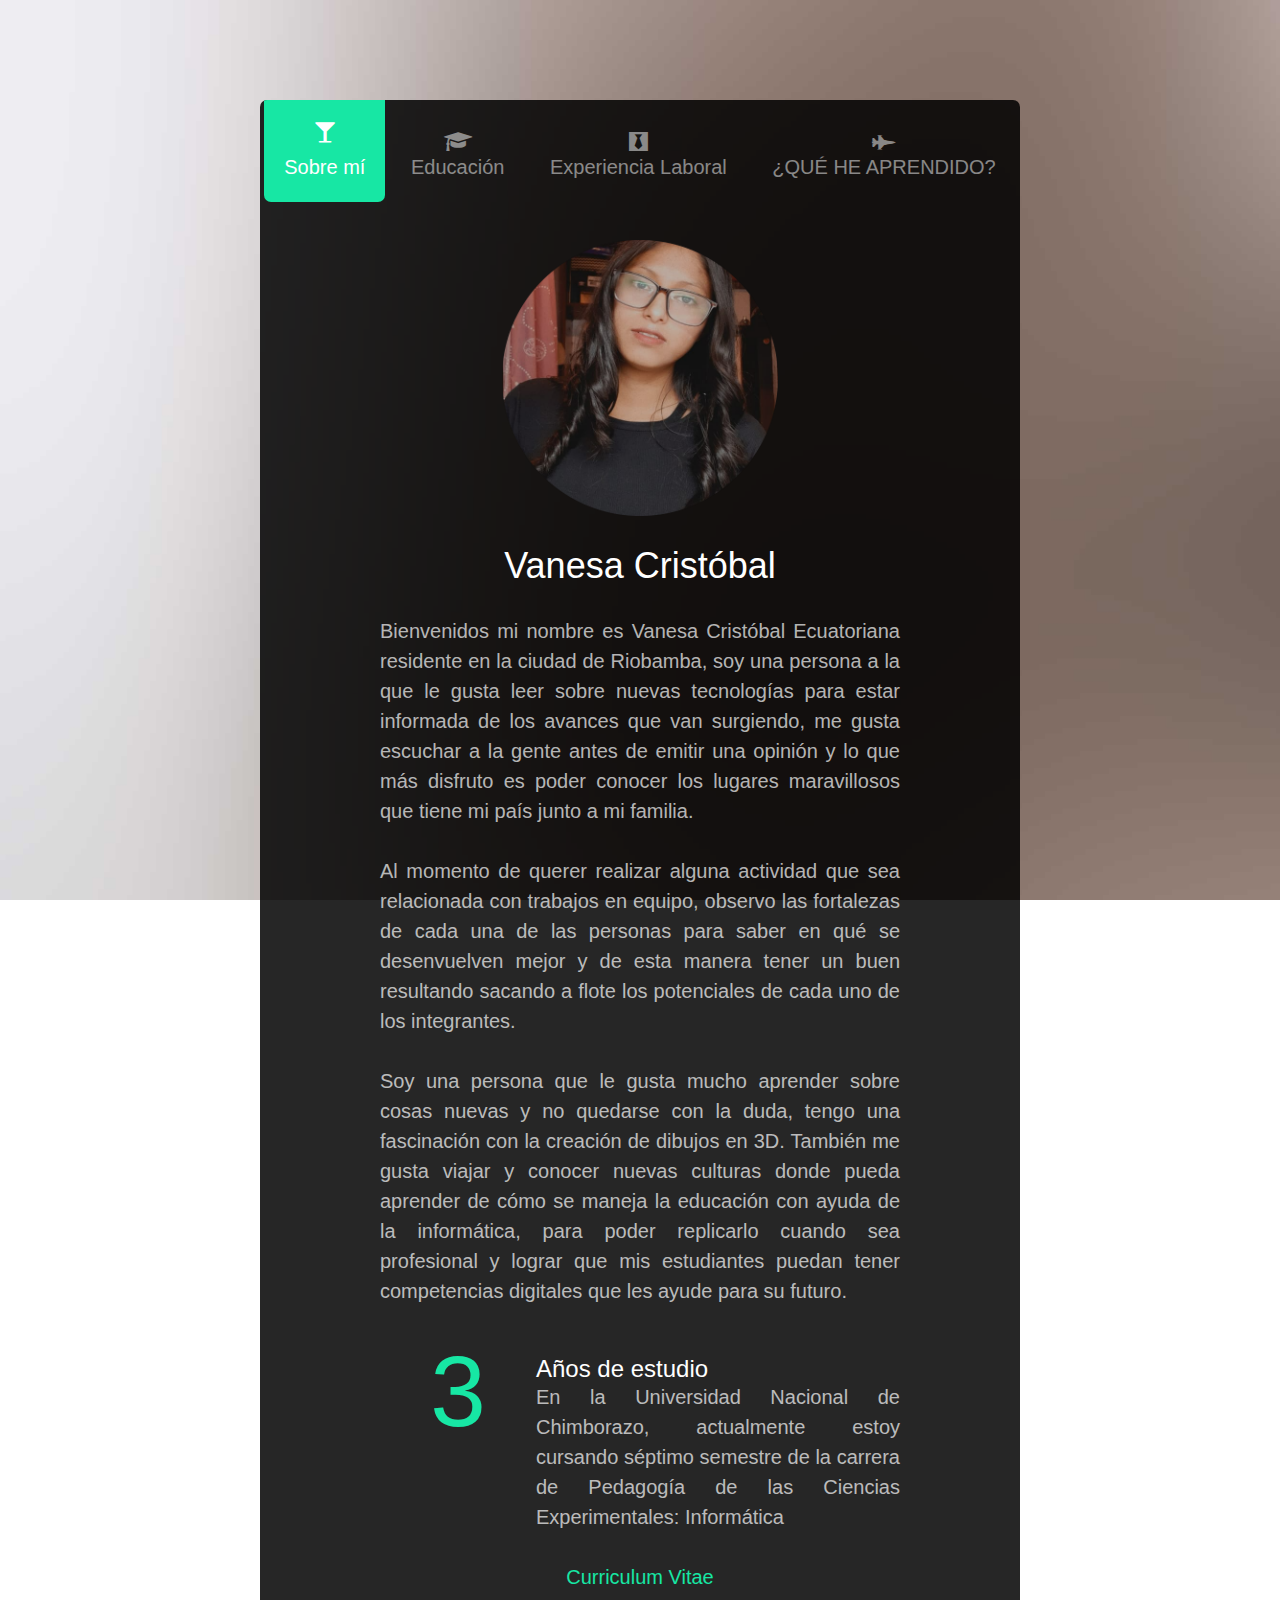
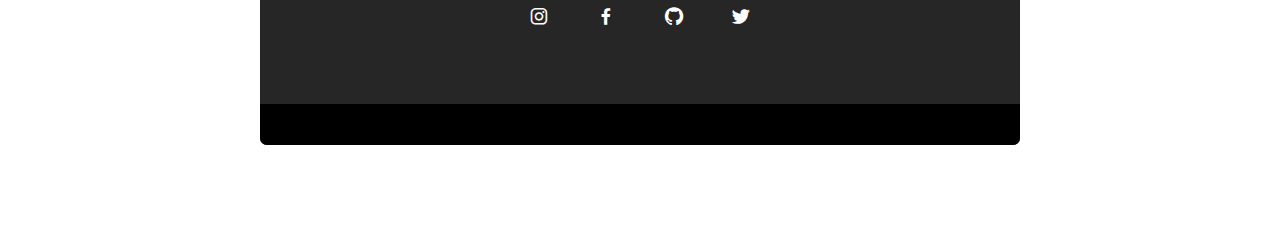
<file: index.html>
<!DOCTYPE html>
<!--[if lt IE 7]>      <html class="no-js lt-ie9 lt-ie8 lt-ie7"> <![endif]-->
<!--[if IE 7]>         <html class="no-js lt-ie9 lt-ie8"> <![endif]-->
<!--[if IE 8]>         <html class="no-js lt-ie9"> <![endif]-->
<!--[if gt IE 8]><!--> <html class="no-js"> <!--<![endif]-->
	<head>
	<meta charset="utf-8">
	<meta http-equiv="X-UA-Compatible" content="IE=edge">
	<title>Página Personal</title>
	<link href='https://unpkg.com/boxicons@2.1.1/css/boxicons.min.css' rel='stylesheet'>
	<meta name="viewport" content="width=device-width, initial-scale=1">
	<meta name="description" content="Free HTML5 Website Template by FreeHTML5.co" />
	<meta name="keywords" content="free html5, free template, free bootstrap, free website template, html5, css3, mobile first, responsive" />
	<meta name="author" content="FreeHTML5.co" />

  <!-- 
	//////////////////////////////////////////////////////

	FREE HTML5 TEMPLATE 
	DESIGNED & DEVELOPED by FreeHTML5.co
		
	Website: 		http://freehtml5.co/
	Email: 			info@freehtml5.co
	Twitter: 		http://twitter.com/fh5co
	Facebook: 		https://www.facebook.com/fh5co

	//////////////////////////////////////////////////////
	 -->

  	<!-- Facebook and Twitter integration -->
	<meta property="og:title" content=""/>
	<meta property="og:image" content=""/>
	<meta property="og:url" content=""/>
	<meta property="og:site_name" content=""/>
	<meta property="og:description" content=""/>
	<meta name="twitter:title" content="" />
	<meta name="twitter:image" content="" />
	<meta name="twitter:url" content="" />
	<meta name="twitter:card" content="" />

	<!-- Place favicon.ico and apple-touch-icon.png in the root directory -->
	<link rel="shortcut icon" href="favicon.ico">

	<!-- <link href='https://fonts.googleapis.com/css?family=Work+Sans:400,300,600,400italic,700' rel='stylesheet' type='text/css'> -->
	
	<!-- Animate.css -->
	<link rel="stylesheet" href="css/animate.css">
	<!-- Icomoon Icon Fonts-->
	<link rel="stylesheet" href="css/icomoon.css">
	<!-- Bootstrap  -->
	<link rel="stylesheet" href="css/bootstrap.css">
	<!-- Theme style  -->
	<link rel="stylesheet" href="css/style.css">

	<!-- Modernizr JS -->
	<script src="js/modernizr-2.6.2.min.js"></script>
	<!-- FOR IE9 below -->
	<!--[if lt IE 9]>
	<script src="js/respond.min.js"></script>
	<![endif]-->

	</head>
	<body style="background-image: url(images/bg_img.jpg);">
	
	<div id="fh5co-main">
		<div class="fh5co-tab-wrap">
			<ul class="fh5co-tab-menu">
				<li class="active"><a href="#" data-tab="1"><span class="icon icon-glass"></span><span class="menu-text">Sobre mí</span></a></li>
				<li><a href="#" data-tab="2"><span class="icon icon-graduation-cap"></span><span class="menu-text">Educación</span></a></li>
				<li><a href="#" data-tab="3"><span class="icon icon-black-tie"></span><span class="menu-text">Experiencia Laboral</span></a></li>
				<li><a href="#" data-tab="4" data-pie="yes"><span class="icon icon-fighter-jet"></span><span class="menu-text">¿QUÉ HE APRENDIDO?</span></a></li>
			</ul>
			<div class="fh5co-tab-content active" data-content="1">
				<div class="fh5co-content-inner text-center">
					<div class="row row-bottom-padded-sm">
						<div class="col-md-12">
							<figure>
								<img src="images/foto.png" alt="Free HTML5 Wesbite Template by FreeHTML5.co">
							</figure>
							<h1>Vanesa Cristóbal </h1>
							<p align="justify" > Bienvenidos mi nombre es Vanesa Cristóbal Ecuatoriana residente en la ciudad de Riobamba, soy una persona a la que le gusta leer sobre nuevas tecnologías para estar informada de los avances que van surgiendo, me gusta escuchar a la gente antes de emitir una opinión y lo que más disfruto es poder conocer los lugares maravillosos que tiene mi país junto a mi familia.</p>
						    <p align="justify">Al momento de querer realizar alguna actividad que sea relacionada con trabajos en equipo, observo las fortalezas de cada una de las personas para saber en qué se desenvuelven mejor y de esta manera tener un buen resultando sacando a flote los potenciales de cada uno de los integrantes.</p>
						    <p align="justify">Soy una persona que le gusta mucho aprender sobre cosas nuevas y no quedarse con la duda, tengo una fascinación con la creación de dibujos en 3D. También me gusta viajar y conocer nuevas culturas donde pueda aprender de cómo se maneja la educación con ayuda de la informática, para poder replicarlo cuando sea profesional y lograr que mis estudiantes puedan tener competencias digitales que les ayude para su futuro.   </p>
						
						</div>
					</div>
					<div class="row">
						<div class="col-md-12 fh5co-counter">
							<div class="fh5co-number fh5co-left">3</div>
							<div class="fh5co-text">
								<h3 class="border-bottom">Años de estudio</h3>
								<p align="justify">En la Universidad Nacional de Chimborazo, actualmente estoy cursando séptimo semestre de la carrera de Pedagogía de las Ciencias Experimentales: Informática</p>
							</div>
						</div>
					</div>
					<a href="images/Curriculum Vitae.pdf"> Curriculum Vitae</a>
					<ul class="fh5co-social">
						<li><a href="https://www.instagram.com/_vanesa.cristobal/"><i class='bx bxl-instagram'></i></a></li>       
						<li><a href="https://www.facebook.com/vanesa.cristobal.79"><i class='bx bxl-facebook'></i></a></li>       
						<li><a href="https://github.com/vanesacp"><i class='bx bxl-github'></i></a></li>    
						<li><a href="https://twitter.com/VCristobal71381"><i class='bx bxl-twitter'></i></a></li>   
					</ul>
				</div>
			</div>
			<div class="fh5co-tab-content" data-content="2">
				<div class="fh5co-content-inner">
					<div class="row">
						<div class="col-md-12">
							<p>Acompáñenme a conocer como ha sido mi transcurso en el ámbito educativo. </p>

							<div class="fh5co-feature">
								<div class="fh5co-icon">
									<i class="icon-graduation-cap"></i>
								</div>
								<div class="fh5co-text">
									<h2>Universidad</h2>
									<p align="justify">En la actualidad estoy estudiando en la Universidad Nacional de Chimborazo en la carrera de Pedagogía de las Ciencias Experimentales: Informática en séptimo semestre, en estos últimos años e aprendido muchas cosas gracias a mis docentes y espero después conseguir una maestría en Informática Forense.   </p>
								</div>
							</div>

							<div class="fh5co-feature">
								<div class="fh5co-icon">
									<i class="icon-graduation-cap"></i>
								</div>
								<div class="fh5co-text">
									<h2>Bachillerato</h2>
									<p align="justify">Estudie en la Unidad Educativa “Isabel de Godin” y me gradué en la especialidad de Informática.  </p>
								</div>
							</div>

							<div class="fh5co-feature">
								<div class="fh5co-icon">
									<i class="icon-graduation-cap"></i>
								</div>
								<div class="fh5co-text">
									<h2>Educación General Básica</h2>
									<p>Ingrese a la Unidad Educativa “Cinco de Junio”.</p>
								</div>
							</div>
							<div class="fh5co-feature">
								<div class="fh5co-icon">
									<i class="icon-graduation-cap"></i>
								</div>
								<div class="fh5co-text">
									<h2>Inicial</h2>
									<p>Mis primeros años de estudios los realiza en el jardín “Mi pequeño Mundo”.</p>
								</div>
							</div>

						</div>
						
					</div>
				</div>
			</div>
			<div class="fh5co-tab-content" data-content="3">
				<div class="fh5co-content-inner">
					<div class="row">
						<div class="col-md-12">

							<p></p>

							<div class="fh5co-feature">
								<div class="fh5co-icon">
									<i class="icon-black-tie"></i>
								</div>
								<div class="fh5co-text">
									<h2>Experiencia Previa</h2>
									<h3></h3>
									<p align="justify"> Realice mis pasantías primero de observación en la Unidad Educativa Internacional “Liceo Iberoamericano” la cual era una institución privada y prácticas de ejecución en la Unidad Educativa “Combatientes de Tapi”  que es una institución pública. </p>
								</div>
							</div>

							<div class="fh5co-feature">
								<div class="fh5co-icon">
									<i class="icon-black-tie"></i>
								</div>
								<div class="fh5co-text">
									<h2>Refuerzos </h2>
									<p align="justify">Por algún tiempo estuve dando clases de refuerzo a niños sobre contenido informático.</p>
								</div>
							</div>

							<div class="fh5co-feature">
								<div class="fh5co-icon">
									<i class="icon-black-tie"></i>
								</div>
								<div class="fh5co-text">
									<h2>Servicio de Mantenimiento  Preventivo de computadoras </h2>
									<p align="justify">Estuve por un tiempo de ayudante en lo que tiene que ver con el mantenimiento preventivo de computadoras al lado de un profesional del tema donde profundicé mi aprendizaje. </p>
								</div>
							</div>

						</div>
						
					</div>
				</div>
			</div>
			<div class="fh5co-tab-content" data-content="4">
				<div class="fh5co-content-inner">
					<div class="row">
						<div class="col-md-12">
							<p align="justify">Durante mis años de estudios he tenido la oportunidad de conocer y manejar algunas herramientas que son las siguientes: </p>
						</div>
						<div class="col-md-4 col-sm-6 col-xs-12 text-center">
							<div class="chart" data-percent="90"><span><strong>HTML5</strong>90%</span></div>
						</div>
						<div class="col-md-4 col-sm-6 col-xs-12 text-center">
							<div class="chart" data-percent="80"><span><strong>Adobe Photoshop</strong>80%</span></div>
						</div>
						<div class="col-md-4 col-sm-6 col-xs-12 text-center">
							<div class="chart" data-percent="73"><span><strong>Java</strong>73%</span></div>
						</div>

						<div class="col-md-4 col-sm-6 col-xs-12 text-center">
							<div class="chart" data-percent="65"><span><strong>Python</strong>65%</span></div>
						</div>
						<div class="col-md-4 col-sm-6 col-xs-12 text-center">
							<div class="chart" data-percent="85"><span><strong>Audacity</strong>85%</span></div>
						</div>
						<div class="col-md-4 col-sm-6 col-xs-12 text-center">
							<div class="chart" data-percent="95"><span><strong>CoSpaces</strong>95%</span></div>
						</div>

					</div>
				</div>
			</div>
		</div>
		<footer id="fh5co-footer">
			<div class="row">
				<div class="col-md-6 col-md-offset-3 text-center">
					
			</div>
		</footer>
	</div>
	
	<!-- jQuery -->
	<script src="js/jquery.min.js"></script>
	<!-- jQuery Easing -->
	<script src="js/jquery.easing.1.3.js"></script>
	<!-- Bootstrap -->
	<script src="js/bootstrap.min.js"></script>
	<!-- Waypoints -->
	<script src="js/jquery.waypoints.min.js"></script>
	<!-- Easy PieChart -->
	<script src="js/jquery.easypiechart.min.js"></script>
	<!-- MAIN JS -->
	<script src="js/main.js"></script>

	</body>
</html>
</file>
<file: css/icomoon.css>
@font-face {
    font-family: 'icomoon';
    src:    url('fonts/icomoon.eot?195opb');
    src:    url('fonts/icomoon.eot?195opb#iefix') format('embedded-opentype'),
        url('fonts/icomoon.ttf?195opb') format('truetype'),
        url('fonts/icomoon.woff?195opb') format('woff'),
        url('fonts/icomoon.svg?195opb#icomoon') format('svg');
    font-weight: normal;
    font-style: normal;
}

[class^="icon-"], [class*=" icon-"] {
    /* use !important to prevent issues with browser extensions that change fonts */
    font-family: 'icomoon' !important;
    speak: none;
    font-style: normal;
    font-weight: normal;
    font-variant: normal;
    text-transform: none;
    line-height: 1;

    /* Better Font Rendering =========== */
    -webkit-font-smoothing: antialiased;
    -moz-osx-font-smoothing: grayscale;
}

.icon-glass:before {
    content: "\f000";
}
.icon-music:before {
    content: "\f001";
}
.icon-search:before {
    content: "\f002";
}
.icon-envelope-o:before {
    content: "\f003";
}
.icon-heart:before {
    content: "\f004";
}
.icon-star:before {
    content: "\f005";
}
.icon-star-o:before {
    content: "\f006";
}
.icon-user:before {
    content: "\f007";
}
.icon-film:before {
    content: "\f008";
}
.icon-th-large:before {
    content: "\f009";
}
.icon-th:before {
    content: "\f00a";
}
.icon-th-list:before {
    content: "\f00b";
}
.icon-check:before {
    content: "\f00c";
}
.icon-close:before {
    content: "\f00d";
}
.icon-remove:before {
    content: "\f00d";
}
.icon-times:before {
    content: "\f00d";
}
.icon-search-plus:before {
    content: "\f00e";
}
.icon-search-minus:before {
    content: "\f010";
}
.icon-power-off:before {
    content: "\f011";
}
.icon-signal:before {
    content: "\f012";
}
.icon-cog:before {
    content: "\f013";
}
.icon-gear:before {
    content: "\f013";
}
.icon-trash-o:before {
    content: "\f014";
}
.icon-home:before {
    content: "\f015";
}
.icon-file-o:before {
    content: "\f016";
}
.icon-clock-o:before {
    content: "\f017";
}
.icon-road:before {
    content: "\f018";
}
.icon-download:before {
    content: "\f019";
}
.icon-arrow-circle-o-down:before {
    content: "\f01a";
}
.icon-arrow-circle-o-up:before {
    content: "\f01b";
}
.icon-inbox:before {
    content: "\f01c";
}
.icon-play-circle-o:before {
    content: "\f01d";
}
.icon-repeat:before {
    content: "\f01e";
}
.icon-rotate-right:before {
    content: "\f01e";
}
.icon-refresh:before {
    content: "\f021";
}
.icon-list-alt:before {
    content: "\f022";
}
.icon-lock:before {
    content: "\f023";
}
.icon-flag:before {
    content: "\f024";
}
.icon-headphones:before {
    content: "\f025";
}
.icon-volume-off:before {
    content: "\f026";
}
.icon-volume-down:before {
    content: "\f027";
}
.icon-volume-up:before {
    content: "\f028";
}
.icon-qrcode:before {
    content: "\f029";
}
.icon-barcode:before {
    content: "\f02a";
}
.icon-tag:before {
    content: "\f02b";
}
.icon-tags:before {
    content: "\f02c";
}
.icon-book:before {
    content: "\f02d";
}
.icon-bookmark:before {
    content: "\f02e";
}
.icon-print:before {
    content: "\f02f";
}
.icon-camera:before {
    content: "\f030";
}
.icon-font:before {
    content: "\f031";
}
.icon-bold:before {
    content: "\f032";
}
.icon-italic:before {
    content: "\f033";
}
.icon-text-height:before {
    content: "\f034";
}
.icon-text-width:before {
    content: "\f035";
}
.icon-align-left:before {
    content: "\f036";
}
.icon-align-center:before {
    content: "\f037";
}
.icon-align-right:before {
    content: "\f038";
}
.icon-align-justify:before {
    content: "\f039";
}
.icon-list:before {
    content: "\f03a";
}
.icon-dedent:before {
    content: "\f03b";
}
.icon-outdent:before {
    content: "\f03b";
}
.icon-indent:before {
    content: "\f03c";
}
.icon-video-camera:before {
    content: "\f03d";
}
.icon-image:before {
    content: "\f03e";
}
.icon-photo:before {
    content: "\f03e";
}
.icon-picture-o:before {
    content: "\f03e";
}
.icon-pencil:before {
    content: "\f040";
}
.icon-map-marker:before {
    content: "\f041";
}
.icon-adjust:before {
    content: "\f042";
}
.icon-tint:before {
    content: "\f043";
}
.icon-edit:before {
    content: "\f044";
}
.icon-pencil-square-o:before {
    content: "\f044";
}
.icon-share-square-o:before {
    content: "\f045";
}
.icon-check-square-o:before {
    content: "\f046";
}
.icon-arrows:before {
    content: "\f047";
}
.icon-step-backward:before {
    content: "\f048";
}
.icon-fast-backward:before {
    content: "\f049";
}
.icon-backward:before {
    content: "\f04a";
}
.icon-play:before {
    content: "\f04b";
}
.icon-pause:before {
    content: "\f04c";
}
.icon-stop:before {
    content: "\f04d";
}
.icon-forward:before {
    content: "\f04e";
}
.icon-fast-forward:before {
    content: "\f050";
}
.icon-step-forward:before {
    content: "\f051";
}
.icon-eject:before {
    content: "\f052";
}
.icon-chevron-left:before {
    content: "\f053";
}
.icon-chevron-right:before {
    content: "\f054";
}
.icon-plus-circle:before {
    content: "\f055";
}
.icon-minus-circle:before {
    content: "\f056";
}
.icon-times-circle:before {
    content: "\f057";
}
.icon-check-circle:before {
    content: "\f058";
}
.icon-question-circle:before {
    content: "\f059";
}
.icon-info-circle:before {
    content: "\f05a";
}
.icon-crosshairs:before {
    content: "\f05b";
}
.icon-times-circle-o:before {
    content: "\f05c";
}
.icon-check-circle-o:before {
    content: "\f05d";
}
.icon-ban:before {
    content: "\f05e";
}
.icon-arrow-left:before {
    content: "\f060";
}
.icon-arrow-right:before {
    content: "\f061";
}
.icon-arrow-up:before {
    content: "\f062";
}
.icon-arrow-down:before {
    content: "\f063";
}
.icon-mail-forward:before {
    content: "\f064";
}
.icon-share:before {
    content: "\f064";
}
.icon-expand:before {
    content: "\f065";
}
.icon-compress:before {
    content: "\f066";
}
.icon-plus:before {
    content: "\f067";
}
.icon-minus:before {
    content: "\f068";
}
.icon-asterisk:before {
    content: "\f069";
}
.icon-exclamation-circle:before {
    content: "\f06a";
}
.icon-gift:before {
    content: "\f06b";
}
.icon-leaf:before {
    content: "\f06c";
}
.icon-fire:before {
    content: "\f06d";
}
.icon-eye:before {
    content: "\f06e";
}
.icon-eye-slash:before {
    content: "\f070";
}
.icon-exclamation-triangle:before {
    content: "\f071";
}
.icon-warning:before {
    content: "\f071";
}
.icon-plane:before {
    content: "\f072";
}
.icon-calendar:before {
    content: "\f073";
}
.icon-random:before {
    content: "\f074";
}
.icon-comment:before {
    content: "\f075";
}
.icon-magnet:before {
    content: "\f076";
}
.icon-chevron-up:before {
    content: "\f077";
}
.icon-chevron-down:before {
    content: "\f078";
}
.icon-retweet:before {
    content: "\f079";
}
.icon-shopping-cart:before {
    content: "\f07a";
}
.icon-folder:before {
    content: "\f07b";
}
.icon-folder-open:before {
    content: "\f07c";
}
.icon-arrows-v:before {
    content: "\f07d";
}
.icon-arrows-h:before {
    content: "\f07e";
}
.icon-bar-chart:before {
    content: "\f080";
}
.icon-bar-chart-o:before {
    content: "\f080";
}
.icon-twitter-square:before {
    content: "\f081";
}
.icon-facebook-square:before {
    content: "\f082";
}
.icon-camera-retro:before {
    content: "\f083";
}
.icon-key:before {
    content: "\f084";
}
.icon-cogs:before {
    content: "\f085";
}
.icon-gears:before {
    content: "\f085";
}
.icon-comments:before {
    content: "\f086";
}
.icon-thumbs-o-up:before {
    content: "\f087";
}
.icon-thumbs-o-down:before {
    content: "\f088";
}
.icon-star-half:before {
    content: "\f089";
}
.icon-heart-o:before {
    content: "\f08a";
}
.icon-sign-out:before {
    content: "\f08b";
}
.icon-linkedin-square:before {
    content: "\f08c";
}
.icon-thumb-tack:before {
    content: "\f08d";
}
.icon-external-link:before {
    content: "\f08e";
}
.icon-sign-in:before {
    content: "\f090";
}
.icon-trophy:before {
    content: "\f091";
}
.icon-github-square:before {
    content: "\f092";
}
.icon-upload:before {
    content: "\f093";
}
.icon-lemon-o:before {
    content: "\f094";
}
.icon-phone:before {
    content: "\f095";
}
.icon-square-o:before {
    content: "\f096";
}
.icon-bookmark-o:before {
    content: "\f097";
}
.icon-phone-square:before {
    content: "\f098";
}
.icon-twitter:before {
    content: "\f099";
}
.icon-facebook:before {
    content: "\f09a";
}
.icon-facebook-f:before {
    content: "\f09a";
}
.icon-github:before {
    content: "\f09b";
}
.icon-unlock:before {
    content: "\f09c";
}
.icon-credit-card:before {
    content: "\f09d";
}
.icon-feed:before {
    content: "\f09e";
}
.icon-rss:before {
    content: "\f09e";
}
.icon-hdd-o:before {
    content: "\f0a0";
}
.icon-bullhorn:before {
    content: "\f0a1";
}
.icon-bell-o:before {
    content: "\f0a2";
}
.icon-certificate:before {
    content: "\f0a3";
}
.icon-hand-o-right:before {
    content: "\f0a4";
}
.icon-hand-o-left:before {
    content: "\f0a5";
}
.icon-hand-o-up:before {
    content: "\f0a6";
}
.icon-hand-o-down:before {
    content: "\f0a7";
}
.icon-arrow-circle-left:before {
    content: "\f0a8";
}
.icon-arrow-circle-right:before {
    content: "\f0a9";
}
.icon-arrow-circle-up:before {
    content: "\f0aa";
}
.icon-arrow-circle-down:before {
    content: "\f0ab";
}
.icon-globe:before {
    content: "\f0ac";
}
.icon-wrench:before {
    content: "\f0ad";
}
.icon-tasks:before {
    content: "\f0ae";
}
.icon-filter:before {
    content: "\f0b0";
}
.icon-briefcase:before {
    content: "\f0b1";
}
.icon-arrows-alt:before {
    content: "\f0b2";
}
.icon-group:before {
    content: "\f0c0";
}
.icon-users:before {
    content: "\f0c0";
}
.icon-chain:before {
    content: "\f0c1";
}
.icon-link:before {
    content: "\f0c1";
}
.icon-cloud:before {
    content: "\f0c2";
}
.icon-flask:before {
    content: "\f0c3";
}
.icon-cut:before {
    content: "\f0c4";
}
.icon-scissors:before {
    content: "\f0c4";
}
.icon-copy:before {
    content: "\f0c5";
}
.icon-files-o:before {
    content: "\f0c5";
}
.icon-paperclip:before {
    content: "\f0c6";
}
.icon-floppy-o:before {
    content: "\f0c7";
}
.icon-save:before {
    content: "\f0c7";
}
.icon-square:before {
    content: "\f0c8";
}
.icon-bars:before {
    content: "\f0c9";
}
.icon-navicon:before {
    content: "\f0c9";
}
.icon-reorder:before {
    content: "\f0c9";
}
.icon-list-ul:before {
    content: "\f0ca";
}
.icon-list-ol:before {
    content: "\f0cb";
}
.icon-strikethrough:before {
    content: "\f0cc";
}
.icon-underline:before {
    content: "\f0cd";
}
.icon-table:before {
    content: "\f0ce";
}
.icon-magic:before {
    content: "\f0d0";
}
.icon-truck:before {
    content: "\f0d1";
}
.icon-pinterest:before {
    content: "\f0d2";
}
.icon-pinterest-square:before {
    content: "\f0d3";
}
.icon-google-plus-square:before {
    content: "\f0d4";
}
.icon-google-plus:before {
    content: "\f0d5";
}
.icon-money:before {
    content: "\f0d6";
}
.icon-caret-down:before {
    content: "\f0d7";
}
.icon-caret-up:before {
    content: "\f0d8";
}
.icon-caret-left:before {
    content: "\f0d9";
}
.icon-caret-right:before {
    content: "\f0da";
}
.icon-columns:before {
    content: "\f0db";
}
.icon-sort:before {
    content: "\f0dc";
}
.icon-unsorted:before {
    content: "\f0dc";
}
.icon-sort-desc:before {
    content: "\f0dd";
}
.icon-sort-down:before {
    content: "\f0dd";
}
.icon-sort-asc:before {
    content: "\f0de";
}
.icon-sort-up:before {
    content: "\f0de";
}
.icon-envelope:before {
    content: "\f0e0";
}
.icon-linkedin:before {
    content: "\f0e1";
}
.icon-rotate-left:before {
    content: "\f0e2";
}
.icon-undo:before {
    content: "\f0e2";
}
.icon-gavel:before {
    content: "\f0e3";
}
.icon-legal:before {
    content: "\f0e3";
}
.icon-dashboard:before {
    content: "\f0e4";
}
.icon-tachometer:before {
    content: "\f0e4";
}
.icon-comment-o:before {
    content: "\f0e5";
}
.icon-comments-o:before {
    content: "\f0e6";
}
.icon-bolt:before {
    content: "\f0e7";
}
.icon-flash:before {
    content: "\f0e7";
}
.icon-sitemap:before {
    content: "\f0e8";
}
.icon-umbrella:before {
    content: "\f0e9";
}
.icon-clipboard:before {
    content: "\f0ea";
}
.icon-paste:before {
    content: "\f0ea";
}
.icon-lightbulb-o:before {
    content: "\f0eb";
}
.icon-exchange:before {
    content: "\f0ec";
}
.icon-cloud-download:before {
    content: "\f0ed";
}
.icon-cloud-upload:before {
    content: "\f0ee";
}
.icon-user-md:before {
    content: "\f0f0";
}
.icon-stethoscope:before {
    content: "\f0f1";
}
.icon-suitcase:before {
    content: "\f0f2";
}
.icon-bell:before {
    content: "\f0f3";
}
.icon-coffee:before {
    content: "\f0f4";
}
.icon-cutlery:before {
    content: "\f0f5";
}
.icon-file-text-o:before {
    content: "\f0f6";
}
.icon-building-o:before {
    content: "\f0f7";
}
.icon-hospital-o:before {
    content: "\f0f8";
}
.icon-ambulance:before {
    content: "\f0f9";
}
.icon-medkit:before {
    content: "\f0fa";
}
.icon-fighter-jet:before {
    content: "\f0fb";
}
.icon-beer:before {
    content: "\f0fc";
}
.icon-h-square:before {
    content: "\f0fd";
}
.icon-plus-square:before {
    content: "\f0fe";
}
.icon-angle-double-left:before {
    content: "\f100";
}
.icon-angle-double-right:before {
    content: "\f101";
}
.icon-angle-double-up:before {
    content: "\f102";
}
.icon-angle-double-down:before {
    content: "\f103";
}
.icon-angle-left:before {
    content: "\f104";
}
.icon-angle-right:before {
    content: "\f105";
}
.icon-angle-up:before {
    content: "\f106";
}
.icon-angle-down:before {
    content: "\f107";
}
.icon-desktop:before {
    content: "\f108";
}
.icon-laptop:before {
    content: "\f109";
}
.icon-tablet:before {
    content: "\f10a";
}
.icon-mobile:before {
    content: "\f10b";
}
.icon-mobile-phone:before {
    content: "\f10b";
}
.icon-circle-o:before {
    content: "\f10c";
}
.icon-quote-left:before {
    content: "\f10d";
}
.icon-quote-right:before {
    content: "\f10e";
}
.icon-spinner:before {
    content: "\f110";
}
.icon-circle:before {
    content: "\f111";
}
.icon-mail-reply:before {
    content: "\f112";
}
.icon-reply:before {
    content: "\f112";
}
.icon-github-alt:before {
    content: "\f113";
}
.icon-folder-o:before {
    content: "\f114";
}
.icon-folder-open-o:before {
    content: "\f115";
}
.icon-smile-o:before {
    content: "\f118";
}
.icon-frown-o:before {
    content: "\f119";
}
.icon-meh-o:before {
    content: "\f11a";
}
.icon-gamepad:before {
    content: "\f11b";
}
.icon-keyboard-o:before {
    content: "\f11c";
}
.icon-flag-o:before {
    content: "\f11d";
}
.icon-flag-checkered:before {
    content: "\f11e";
}
.icon-terminal:before {
    content: "\f120";
}
.icon-code:before {
    content: "\f121";
}
.icon-mail-reply-all:before {
    content: "\f122";
}
.icon-reply-all:before {
    content: "\f122";
}
.icon-star-half-empty:before {
    content: "\f123";
}
.icon-star-half-full:before {
    content: "\f123";
}
.icon-star-half-o:before {
    content: "\f123";
}
.icon-location-arrow:before {
    content: "\f124";
}
.icon-crop:before {
    content: "\f125";
}
.icon-code-fork:before {
    content: "\f126";
}
.icon-chain-broken:before {
    content: "\f127";
}
.icon-unlink:before {
    content: "\f127";
}
.icon-question:before {
    content: "\f128";
}
.icon-info:before {
    content: "\f129";
}
.icon-exclamation:before {
    content: "\f12a";
}
.icon-superscript:before {
    content: "\f12b";
}
.icon-subscript:before {
    content: "\f12c";
}
.icon-eraser:before {
    content: "\f12d";
}
.icon-puzzle-piece:before {
    content: "\f12e";
}
.icon-microphone:before {
    content: "\f130";
}
.icon-microphone-slash:before {
    content: "\f131";
}
.icon-shield:before {
    content: "\f132";
}
.icon-calendar-o:before {
    content: "\f133";
}
.icon-fire-extinguisher:before {
    content: "\f134";
}
.icon-rocket:before {
    content: "\f135";
}
.icon-maxcdn:before {
    content: "\f136";
}
.icon-chevron-circle-left:before {
    content: "\f137";
}
.icon-chevron-circle-right:before {
    content: "\f138";
}
.icon-chevron-circle-up:before {
    content: "\f139";
}
.icon-chevron-circle-down:before {
    content: "\f13a";
}
.icon-html5:before {
    content: "\f13b";
}
.icon-css3:before {
    content: "\f13c";
}
.icon-anchor:before {
    content: "\f13d";
}
.icon-unlock-alt:before {
    content: "\f13e";
}
.icon-bullseye:before {
    content: "\f140";
}
.icon-ellipsis-h:before {
    content: "\f141";
}
.icon-ellipsis-v:before {
    content: "\f142";
}
.icon-rss-square:before {
    content: "\f143";
}
.icon-play-circle:before {
    content: "\f144";
}
.icon-ticket:before {
    content: "\f145";
}
.icon-minus-square:before {
    content: "\f146";
}
.icon-minus-square-o:before {
    content: "\f147";
}
.icon-level-up:before {
    content: "\f148";
}
.icon-level-down:before {
    content: "\f149";
}
.icon-check-square:before {
    content: "\f14a";
}
.icon-pencil-square:before {
    content: "\f14b";
}
.icon-external-link-square:before {
    content: "\f14c";
}
.icon-share-square:before {
    content: "\f14d";
}
.icon-compass:before {
    content: "\f14e";
}
.icon-caret-square-o-down:before {
    content: "\f150";
}
.icon-toggle-down:before {
    content: "\f150";
}
.icon-caret-square-o-up:before {
    content: "\f151";
}
.icon-toggle-up:before {
    content: "\f151";
}
.icon-caret-square-o-right:before {
    content: "\f152";
}
.icon-toggle-right:before {
    content: "\f152";
}
.icon-eur:before {
    content: "\f153";
}
.icon-euro:before {
    content: "\f153";
}
.icon-gbp:before {
    content: "\f154";
}
.icon-dollar:before {
    content: "\f155";
}
.icon-usd:before {
    content: "\f155";
}
.icon-inr:before {
    content: "\f156";
}
.icon-rupee:before {
    content: "\f156";
}
.icon-cny:before {
    content: "\f157";
}
.icon-jpy:before {
    content: "\f157";
}
.icon-rmb:before {
    content: "\f157";
}
.icon-yen:before {
    content: "\f157";
}
.icon-rouble:before {
    content: "\f158";
}
.icon-rub:before {
    content: "\f158";
}
.icon-ruble:before {
    content: "\f158";
}
.icon-krw:before {
    content: "\f159";
}
.icon-won:before {
    content: "\f159";
}
.icon-bitcoin:before {
    content: "\f15a";
}
.icon-btc:before {
    content: "\f15a";
}
.icon-file:before {
    content: "\f15b";
}
.icon-file-text:before {
    content: "\f15c";
}
.icon-sort-alpha-asc:before {
    content: "\f15d";
}
.icon-sort-alpha-desc:before {
    content: "\f15e";
}
.icon-sort-amount-asc:before {
    content: "\f160";
}
.icon-sort-amount-desc:before {
    content: "\f161";
}
.icon-sort-numeric-asc:before {
    content: "\f162";
}
.icon-sort-numeric-desc:before {
    content: "\f163";
}
.icon-thumbs-up:before {
    content: "\f164";
}
.icon-thumbs-down:before {
    content: "\f165";
}
.icon-youtube-square:before {
    content: "\f166";
}
.icon-youtube:before {
    content: "\f167";
}
.icon-xing:before {
    content: "\f168";
}
.icon-xing-square:before {
    content: "\f169";
}
.icon-youtube-play:before {
    content: "\f16a";
}
.icon-dropbox:before {
    content: "\f16b";
}
.icon-stack-overflow:before {
    content: "\f16c";
}
.icon-instagram:before {
    content: "\f16d";
}
.icon-flickr:before {
    content: "\f16e";
}
.icon-adn:before {
    content: "\f170";
}
.icon-bitbucket:before {
    content: "\f171";
}
.icon-bitbucket-square:before {
    content: "\f172";
}
.icon-tumblr:before {
    content: "\f173";
}
.icon-tumblr-square:before {
    content: "\f174";
}
.icon-long-arrow-down:before {
    content: "\f175";
}
.icon-long-arrow-up:before {
    content: "\f176";
}
.icon-long-arrow-left:before {
    content: "\f177";
}
.icon-long-arrow-right:before {
    content: "\f178";
}
.icon-apple:before {
    content: "\f179";
}
.icon-windows:before {
    content: "\f17a";
}
.icon-android:before {
    content: "\f17b";
}
.icon-linux:before {
    content: "\f17c";
}
.icon-dribbble:before {
    content: "\f17d";
}
.icon-skype:before {
    content: "\f17e";
}
.icon-foursquare:before {
    content: "\f180";
}
.icon-trello:before {
    content: "\f181";
}
.icon-female:before {
    content: "\f182";
}
.icon-male:before {
    content: "\f183";
}
.icon-gittip:before {
    content: "\f184";
}
.icon-gratipay:before {
    content: "\f184";
}
.icon-sun-o:before {
    content: "\f185";
}
.icon-moon-o:before {
    content: "\f186";
}
.icon-archive:before {
    content: "\f187";
}
.icon-bug:before {
    content: "\f188";
}
.icon-vk:before {
    content: "\f189";
}
.icon-weibo:before {
    content: "\f18a";
}
.icon-renren:before {
    content: "\f18b";
}
.icon-pagelines:before {
    content: "\f18c";
}
.icon-stack-exchange:before {
    content: "\f18d";
}
.icon-arrow-circle-o-right:before {
    content: "\f18e";
}
.icon-arrow-circle-o-left:before {
    content: "\f190";
}
.icon-caret-square-o-left:before {
    content: "\f191";
}
.icon-toggle-left:before {
    content: "\f191";
}
.icon-dot-circle-o:before {
    content: "\f192";
}
.icon-wheelchair:before {
    content: "\f193";
}
.icon-vimeo-square:before {
    content: "\f194";
}
.icon-try:before {
    content: "\f195";
}
.icon-turkish-lira:before {
    content: "\f195";
}
.icon-plus-square-o:before {
    content: "\f196";
}
.icon-space-shuttle:before {
    content: "\f197";
}
.icon-slack:before {
    content: "\f198";
}
.icon-envelope-square:before {
    content: "\f199";
}
.icon-wordpress:before {
    content: "\f19a";
}
.icon-openid:before {
    content: "\f19b";
}
.icon-bank:before {
    content: "\f19c";
}
.icon-institution:before {
    content: "\f19c";
}
.icon-university:before {
    content: "\f19c";
}
.icon-graduation-cap:before {
    content: "\f19d";
}
.icon-mortar-board:before {
    content: "\f19d";
}
.icon-yahoo:before {
    content: "\f19e";
}
.icon-google:before {
    content: "\f1a0";
}
.icon-reddit:before {
    content: "\f1a1";
}
.icon-reddit-square:before {
    content: "\f1a2";
}
.icon-stumbleupon-circle:before {
    content: "\f1a3";
}
.icon-stumbleupon:before {
    content: "\f1a4";
}
.icon-delicious:before {
    content: "\f1a5";
}
.icon-digg:before {
    content: "\f1a6";
}
.icon-pied-piper-pp:before {
    content: "\f1a7";
}
.icon-pied-piper-alt:before {
    content: "\f1a8";
}
.icon-drupal:before {
    content: "\f1a9";
}
.icon-joomla:before {
    content: "\f1aa";
}
.icon-language:before {
    content: "\f1ab";
}
.icon-fax:before {
    content: "\f1ac";
}
.icon-building:before {
    content: "\f1ad";
}
.icon-child:before {
    content: "\f1ae";
}
.icon-paw:before {
    content: "\f1b0";
}
.icon-spoon:before {
    content: "\f1b1";
}
.icon-cube:before {
    content: "\f1b2";
}
.icon-cubes:before {
    content: "\f1b3";
}
.icon-behance:before {
    content: "\f1b4";
}
.icon-behance-square:before {
    content: "\f1b5";
}
.icon-steam:before {
    content: "\f1b6";
}
.icon-steam-square:before {
    content: "\f1b7";
}
.icon-recycle:before {
    content: "\f1b8";
}
.icon-automobile:before {
    content: "\f1b9";
}
.icon-car:before {
    content: "\f1b9";
}
.icon-cab:before {
    content: "\f1ba";
}
.icon-taxi:before {
    content: "\f1ba";
}
.icon-tree:before {
    content: "\f1bb";
}
.icon-spotify:before {
    content: "\f1bc";
}
.icon-deviantart:before {
    content: "\f1bd";
}
.icon-soundcloud:before {
    content: "\f1be";
}
.icon-database:before {
    content: "\f1c0";
}
.icon-file-pdf-o:before {
    content: "\f1c1";
}
.icon-file-word-o:before {
    content: "\f1c2";
}
.icon-file-excel-o:before {
    content: "\f1c3";
}
.icon-file-powerpoint-o:before {
    content: "\f1c4";
}
.icon-file-image-o:before {
    content: "\f1c5";
}
.icon-file-photo-o:before {
    content: "\f1c5";
}
.icon-file-picture-o:before {
    content: "\f1c5";
}
.icon-file-archive-o:before {
    content: "\f1c6";
}
.icon-file-zip-o:before {
    content: "\f1c6";
}
.icon-file-audio-o:before {
    content: "\f1c7";
}
.icon-file-sound-o:before {
    content: "\f1c7";
}
.icon-file-movie-o:before {
    content: "\f1c8";
}
.icon-file-video-o:before {
    content: "\f1c8";
}
.icon-file-code-o:before {
    content: "\f1c9";
}
.icon-vine:before {
    content: "\f1ca";
}
.icon-codepen:before {
    content: "\f1cb";
}
.icon-jsfiddle:before {
    content: "\f1cc";
}
.icon-life-bouy:before {
    content: "\f1cd";
}
.icon-life-buoy:before {
    content: "\f1cd";
}
.icon-life-ring:before {
    content: "\f1cd";
}
.icon-life-saver:before {
    content: "\f1cd";
}
.icon-support:before {
    content: "\f1cd";
}
.icon-circle-o-notch:before {
    content: "\f1ce";
}
.icon-ra:before {
    content: "\f1d0";
}
.icon-rebel:before {
    content: "\f1d0";
}
.icon-resistance:before {
    content: "\f1d0";
}
.icon-empire:before {
    content: "\f1d1";
}
.icon-ge:before {
    content: "\f1d1";
}
.icon-git-square:before {
    content: "\f1d2";
}
.icon-git:before {
    content: "\f1d3";
}
.icon-hacker-news:before {
    content: "\f1d4";
}
.icon-y-combinator-square:before {
    content: "\f1d4";
}
.icon-yc-square:before {
    content: "\f1d4";
}
.icon-tencent-weibo:before {
    content: "\f1d5";
}
.icon-qq:before {
    content: "\f1d6";
}
.icon-wechat:before {
    content: "\f1d7";
}
.icon-weixin:before {
    content: "\f1d7";
}
.icon-paper-plane:before {
    content: "\f1d8";
}
.icon-send:before {
    content: "\f1d8";
}
.icon-paper-plane-o:before {
    content: "\f1d9";
}
.icon-send-o:before {
    content: "\f1d9";
}
.icon-history:before {
    content: "\f1da";
}
.icon-circle-thin:before {
    content: "\f1db";
}
.icon-header:before {
    content: "\f1dc";
}
.icon-paragraph:before {
    content: "\f1dd";
}
.icon-sliders:before {
    content: "\f1de";
}
.icon-share-alt:before {
    content: "\f1e0";
}
.icon-share-alt-square:before {
    content: "\f1e1";
}
.icon-bomb:before {
    content: "\f1e2";
}
.icon-futbol-o:before {
    content: "\f1e3";
}
.icon-soccer-ball-o:before {
    content: "\f1e3";
}
.icon-tty:before {
    content: "\f1e4";
}
.icon-binoculars:before {
    content: "\f1e5";
}
.icon-plug:before {
    content: "\f1e6";
}
.icon-slideshare:before {
    content: "\f1e7";
}
.icon-twitch:before {
    content: "\f1e8";
}
.icon-yelp:before {
    content: "\f1e9";
}
.icon-newspaper-o:before {
    content: "\f1ea";
}
.icon-wifi:before {
    content: "\f1eb";
}
.icon-calculator:before {
    content: "\f1ec";
}
.icon-paypal:before {
    content: "\f1ed";
}
.icon-google-wallet:before {
    content: "\f1ee";
}
.icon-cc-visa:before {
    content: "\f1f0";
}
.icon-cc-mastercard:before {
    content: "\f1f1";
}
.icon-cc-discover:before {
    content: "\f1f2";
}
.icon-cc-amex:before {
    content: "\f1f3";
}
.icon-cc-paypal:before {
    content: "\f1f4";
}
.icon-cc-stripe:before {
    content: "\f1f5";
}
.icon-bell-slash:before {
    content: "\f1f6";
}
.icon-bell-slash-o:before {
    content: "\f1f7";
}
.icon-trash:before {
    content: "\f1f8";
}
.icon-copyright:before {
    content: "\f1f9";
}
.icon-at:before {
    content: "\f1fa";
}
.icon-eyedropper:before {
    content: "\f1fb";
}
.icon-paint-brush:before {
    content: "\f1fc";
}
.icon-birthday-cake:before {
    content: "\f1fd";
}
.icon-area-chart:before {
    content: "\f1fe";
}
.icon-pie-chart:before {
    content: "\f200";
}
.icon-line-chart:before {
    content: "\f201";
}
.icon-lastfm:before {
    content: "\f202";
}
.icon-lastfm-square:before {
    content: "\f203";
}
.icon-toggle-off:before {
    content: "\f204";
}
.icon-toggle-on:before {
    content: "\f205";
}
.icon-bicycle:before {
    content: "\f206";
}
.icon-bus:before {
    content: "\f207";
}
.icon-ioxhost:before {
    content: "\f208";
}
.icon-angellist:before {
    content: "\f209";
}
.icon-cc:before {
    content: "\f20a";
}
.icon-ils:before {
    content: "\f20b";
}
.icon-shekel:before {
    content: "\f20b";
}
.icon-sheqel:before {
    content: "\f20b";
}
.icon-meanpath:before {
    content: "\f20c";
}
.icon-buysellads:before {
    content: "\f20d";
}
.icon-connectdevelop:before {
    content: "\f20e";
}
.icon-dashcube:before {
    content: "\f210";
}
.icon-forumbee:before {
    content: "\f211";
}
.icon-leanpub:before {
    content: "\f212";
}
.icon-sellsy:before {
    content: "\f213";
}
.icon-shirtsinbulk:before {
    content: "\f214";
}
.icon-simplybuilt:before {
    content: "\f215";
}
.icon-skyatlas:before {
    content: "\f216";
}
.icon-cart-plus:before {
    content: "\f217";
}
.icon-cart-arrow-down:before {
    content: "\f218";
}
.icon-diamond:before {
    content: "\f219";
}
.icon-ship:before {
    content: "\f21a";
}
.icon-user-secret:before {
    content: "\f21b";
}
.icon-motorcycle:before {
    content: "\f21c";
}
.icon-street-view:before {
    content: "\f21d";
}
.icon-heartbeat:before {
    content: "\f21e";
}
.icon-venus:before {
    content: "\f221";
}
.icon-mars:before {
    content: "\f222";
}
.icon-mercury:before {
    content: "\f223";
}
.icon-intersex:before {
    content: "\f224";
}
.icon-transgender:before {
    content: "\f224";
}
.icon-transgender-alt:before {
    content: "\f225";
}
.icon-venus-double:before {
    content: "\f226";
}
.icon-mars-double:before {
    content: "\f227";
}
.icon-venus-mars:before {
    content: "\f228";
}
.icon-mars-stroke:before {
    content: "\f229";
}
.icon-mars-stroke-v:before {
    content: "\f22a";
}
.icon-mars-stroke-h:before {
    content: "\f22b";
}
.icon-neuter:before {
    content: "\f22c";
}
.icon-genderless:before {
    content: "\f22d";
}
.icon-facebook-official:before {
    content: "\f230";
}
.icon-pinterest-p:before {
    content: "\f231";
}
.icon-whatsapp:before {
    content: "\f232";
}
.icon-server:before {
    content: "\f233";
}
.icon-user-plus:before {
    content: "\f234";
}
.icon-user-times:before {
    content: "\f235";
}
.icon-bed:before {
    content: "\f236";
}
.icon-hotel:before {
    content: "\f236";
}
.icon-viacoin:before {
    content: "\f237";
}
.icon-train:before {
    content: "\f238";
}
.icon-subway:before {
    content: "\f239";
}
.icon-medium:before {
    content: "\f23a";
}
.icon-y-combinator:before {
    content: "\f23b";
}
.icon-yc:before {
    content: "\f23b";
}
.icon-optin-monster:before {
    content: "\f23c";
}
.icon-opencart:before {
    content: "\f23d";
}
.icon-expeditedssl:before {
    content: "\f23e";
}
.icon-battery-4:before {
    content: "\f240";
}
.icon-battery-full:before {
    content: "\f240";
}
.icon-battery-3:before {
    content: "\f241";
}
.icon-battery-three-quarters:before {
    content: "\f241";
}
.icon-battery-2:before {
    content: "\f242";
}
.icon-battery-half:before {
    content: "\f242";
}
.icon-battery-1:before {
    content: "\f243";
}
.icon-battery-quarter:before {
    content: "\f243";
}
.icon-battery-0:before {
    content: "\f244";
}
.icon-battery-empty:before {
    content: "\f244";
}
.icon-mouse-pointer:before {
    content: "\f245";
}
.icon-i-cursor:before {
    content: "\f246";
}
.icon-object-group:before {
    content: "\f247";
}
.icon-object-ungroup:before {
    content: "\f248";
}
.icon-sticky-note:before {
    content: "\f249";
}
.icon-sticky-note-o:before {
    content: "\f24a";
}
.icon-cc-jcb:before {
    content: "\f24b";
}
.icon-cc-diners-club:before {
    content: "\f24c";
}
.icon-clone:before {
    content: "\f24d";
}
.icon-balance-scale:before {
    content: "\f24e";
}
.icon-hourglass-o:before {
    content: "\f250";
}
.icon-hourglass-1:before {
    content: "\f251";
}
.icon-hourglass-start:before {
    content: "\f251";
}
.icon-hourglass-2:before {
    content: "\f252";
}
.icon-hourglass-half:before {
    content: "\f252";
}
.icon-hourglass-3:before {
    content: "\f253";
}
.icon-hourglass-end:before {
    content: "\f253";
}
.icon-hourglass:before {
    content: "\f254";
}
.icon-hand-grab-o:before {
    content: "\f255";
}
.icon-hand-rock-o:before {
    content: "\f255";
}
.icon-hand-paper-o:before {
    content: "\f256";
}
.icon-hand-stop-o:before {
    content: "\f256";
}
.icon-hand-scissors-o:before {
    content: "\f257";
}
.icon-hand-lizard-o:before {
    content: "\f258";
}
.icon-hand-spock-o:before {
    content: "\f259";
}
.icon-hand-pointer-o:before {
    content: "\f25a";
}
.icon-hand-peace-o:before {
    content: "\f25b";
}
.icon-trademark:before {
    content: "\f25c";
}
.icon-registered:before {
    content: "\f25d";
}
.icon-creative-commons:before {
    content: "\f25e";
}
.icon-gg:before {
    content: "\f260";
}
.icon-gg-circle:before {
    content: "\f261";
}
.icon-tripadvisor:before {
    content: "\f262";
}
.icon-odnoklassniki:before {
    content: "\f263";
}
.icon-odnoklassniki-square:before {
    content: "\f264";
}
.icon-get-pocket:before {
    content: "\f265";
}
.icon-wikipedia-w:before {
    content: "\f266";
}
.icon-safari:before {
    content: "\f267";
}
.icon-chrome:before {
    content: "\f268";
}
.icon-firefox:before {
    content: "\f269";
}
.icon-opera:before {
    content: "\f26a";
}
.icon-internet-explorer:before {
    content: "\f26b";
}
.icon-television:before {
    content: "\f26c";
}
.icon-tv:before {
    content: "\f26c";
}
.icon-contao:before {
    content: "\f26d";
}
.icon-500px:before {
    content: "\f26e";
}
.icon-amazon:before {
    content: "\f270";
}
.icon-calendar-plus-o:before {
    content: "\f271";
}
.icon-calendar-minus-o:before {
    content: "\f272";
}
.icon-calendar-times-o:before {
    content: "\f273";
}
.icon-calendar-check-o:before {
    content: "\f274";
}
.icon-industry:before {
    content: "\f275";
}
.icon-map-pin:before {
    content: "\f276";
}
.icon-map-signs:before {
    content: "\f277";
}
.icon-map-o:before {
    content: "\f278";
}
.icon-map:before {
    content: "\f279";
}
.icon-commenting:before {
    content: "\f27a";
}
.icon-commenting-o:before {
    content: "\f27b";
}
.icon-houzz:before {
    content: "\f27c";
}
.icon-vimeo:before {
    content: "\f27d";
}
.icon-black-tie:before {
    content: "\f27e";
}
.icon-fonticons:before {
    content: "\f280";
}
.icon-reddit-alien:before {
    content: "\f281";
}
.icon-edge:before {
    content: "\f282";
}
.icon-credit-card-alt:before {
    content: "\f283";
}
.icon-codiepie:before {
    content: "\f284";
}
.icon-modx:before {
    content: "\f285";
}
.icon-fort-awesome:before {
    content: "\f286";
}
.icon-usb:before {
    content: "\f287";
}
.icon-product-hunt:before {
    content: "\f288";
}
.icon-mixcloud:before {
    content: "\f289";
}
.icon-scribd:before {
    content: "\f28a";
}
.icon-pause-circle:before {
    content: "\f28b";
}
.icon-pause-circle-o:before {
    content: "\f28c";
}
.icon-stop-circle:before {
    content: "\f28d";
}
.icon-stop-circle-o:before {
    content: "\f28e";
}
.icon-shopping-bag:before {
    content: "\f290";
}
.icon-shopping-basket:before {
    content: "\f291";
}
.icon-hashtag:before {
    content: "\f292";
}
.icon-bluetooth:before {
    content: "\f293";
}
.icon-bluetooth-b:before {
    content: "\f294";
}
.icon-percent:before {
    content: "\f295";
}
.icon-gitlab:before {
    content: "\f296";
}
.icon-wpbeginner:before {
    content: "\f297";
}
.icon-wpforms:before {
    content: "\f298";
}
.icon-envira:before {
    content: "\f299";
}
.icon-universal-access:before {
    content: "\f29a";
}
.icon-wheelchair-alt:before {
    content: "\f29b";
}
.icon-question-circle-o:before {
    content: "\f29c";
}
.icon-blind:before {
    content: "\f29d";
}
.icon-audio-description:before {
    content: "\f29e";
}
.icon-volume-control-phone:before {
    content: "\f2a0";
}
.icon-braille:before {
    content: "\f2a1";
}
.icon-assistive-listening-systems:before {
    content: "\f2a2";
}
.icon-american-sign-language-interpreting:before {
    content: "\f2a3";
}
.icon-asl-interpreting:before {
    content: "\f2a3";
}
.icon-deaf:before {
    content: "\f2a4";
}
.icon-deafness:before {
    content: "\f2a4";
}
.icon-hard-of-hearing:before {
    content: "\f2a4";
}
.icon-glide:before {
    content: "\f2a5";
}
.icon-glide-g:before {
    content: "\f2a6";
}
.icon-sign-language:before {
    content: "\f2a7";
}
.icon-signing:before {
    content: "\f2a7";
}
.icon-low-vision:before {
    content: "\f2a8";
}
.icon-viadeo:before {
    content: "\f2a9";
}
.icon-viadeo-square:before {
    content: "\f2aa";
}
.icon-snapchat:before {
    content: "\f2ab";
}
.icon-snapchat-ghost:before {
    content: "\f2ac";
}
.icon-snapchat-square:before {
    content: "\f2ad";
}
.icon-pied-piper:before {
    content: "\f2ae";
}
.icon-first-order:before {
    content: "\f2b0";
}
.icon-yoast:before {
    content: "\f2b1";
}
.icon-themeisle:before {
    content: "\f2b2";
}
.icon-google-plus-circle:before {
    content: "\f2b3";
}
.icon-google-plus-official:before {
    content: "\f2b3";
}
.icon-fa:before {
    content: "\f2b4";
}
.icon-font-awesome:before {
    content: "\f2b4";
}
.icon-mobile2:before {
    content: "\e000";
}
.icon-laptop2:before {
    content: "\e001";
}
.icon-desktop2:before {
    content: "\e002";
}
.icon-tablet2:before {
    content: "\e003";
}
.icon-phone2:before {
    content: "\e004";
}
.icon-document:before {
    content: "\e005";
}
.icon-documents:before {
    content: "\e006";
}
.icon-search2:before {
    content: "\e007";
}
.icon-clipboard2:before {
    content: "\e008";
}
.icon-newspaper:before {
    content: "\e009";
}
.icon-notebook:before {
    content: "\e00a";
}
.icon-book-open:before {
    content: "\e00b";
}
.icon-browser:before {
    content: "\e00c";
}
.icon-calendar2:before {
    content: "\e00d";
}
.icon-presentation:before {
    content: "\e00e";
}
.icon-picture:before {
    content: "\e00f";
}
.icon-pictures:before {
    content: "\e010";
}
.icon-video:before {
    content: "\e011";
}
.icon-camera2:before {
    content: "\e012";
}
.icon-printer:before {
    content: "\e013";
}
.icon-toolbox:before {
    content: "\e014";
}
.icon-briefcase2:before {
    content: "\e015";
}
.icon-wallet:before {
    content: "\e016";
}
.icon-gift2:before {
    content: "\e017";
}
.icon-bargraph:before {
    content: "\e018";
}
.icon-grid:before {
    content: "\e019";
}
.icon-expand2:before {
    content: "\e01a";
}
.icon-focus:before {
    content: "\e01b";
}
.icon-edit2:before {
    content: "\e01c";
}
.icon-adjustments:before {
    content: "\e01d";
}
.icon-ribbon:before {
    content: "\e01e";
}
.icon-hourglass2:before {
    content: "\e01f";
}
.icon-lock2:before {
    content: "\e020";
}
.icon-megaphone:before {
    content: "\e021";
}
.icon-shield2:before {
    content: "\e022";
}
.icon-trophy2:before {
    content: "\e023";
}
.icon-flag2:before {
    content: "\e024";
}
.icon-map2:before {
    content: "\e025";
}
.icon-puzzle:before {
    content: "\e026";
}
.icon-basket:before {
    content: "\e027";
}
.icon-envelope2:before {
    content: "\e028";
}
.icon-streetsign:before {
    content: "\e029";
}
.icon-telescope:before {
    content: "\e02a";
}
.icon-gears2:before {
    content: "\e02b";
}
.icon-key2:before {
    content: "\e02c";
}
.icon-paperclip2:before {
    content: "\e02d";
}
.icon-attachment:before {
    content: "\e02e";
}
.icon-pricetags:before {
    content: "\e02f";
}
.icon-lightbulb:before {
    content: "\e030";
}
.icon-layers:before {
    content: "\e031";
}
.icon-pencil2:before {
    content: "\e032";
}
.icon-tools:before {
    content: "\e033";
}
.icon-tools-2:before {
    content: "\e034";
}
.icon-scissors2:before {
    content: "\e035";
}
.icon-paintbrush:before {
    content: "\e036";
}
.icon-magnifying-glass:before {
    content: "\e037";
}
.icon-circle-compass:before {
    content: "\e038";
}
.icon-linegraph:before {
    content: "\e039";
}
.icon-mic:before {
    content: "\e03a";
}
.icon-strategy:before {
    content: "\e03b";
}
.icon-beaker:before {
    content: "\e03c";
}
.icon-caution:before {
    content: "\e03d";
}
.icon-recycle2:before {
    content: "\e03e";
}
.icon-anchor2:before {
    content: "\e03f";
}
.icon-profile-male:before {
    content: "\e040";
}
.icon-profile-female:before {
    content: "\e041";
}
.icon-bike:before {
    content: "\e042";
}
.icon-wine:before {
    content: "\e043";
}
.icon-hotairballoon:before {
    content: "\e044";
}
.icon-globe2:before {
    content: "\e045";
}
.icon-genius:before {
    content: "\e046";
}
.icon-map-pin2:before {
    content: "\e047";
}
.icon-dial:before {
    content: "\e048";
}
.icon-chat:before {
    content: "\e049";
}
.icon-heart2:before {
    content: "\e04a";
}
.icon-cloud2:before {
    content: "\e04b";
}
.icon-upload2:before {
    content: "\e04c";
}
.icon-download2:before {
    content: "\e04d";
}
.icon-target:before {
    content: "\e04e";
}
.icon-hazardous:before {
    content: "\e04f";
}
.icon-piechart:before {
    content: "\e050";
}
.icon-speedometer:before {
    content: "\e051";
}
.icon-global:before {
    content: "\e052";
}
.icon-compass2:before {
    content: "\e053";
}
.icon-lifesaver:before {
    content: "\e054";
}
.icon-clock:before {
    content: "\e055";
}
.icon-aperture:before {
    content: "\e056";
}
.icon-quote:before {
    content: "\e057";
}
.icon-scope:before {
    content: "\e058";
}
.icon-alarmclock:before {
    content: "\e059";
}
.icon-refresh2:before {
    content: "\e05a";
}
.icon-happy:before {
    content: "\e05b";
}
.icon-sad:before {
    content: "\e05c";
}
.icon-facebook2:before {
    content: "\e05d";
}
.icon-twitter2:before {
    content: "\e05e";
}
.icon-googleplus:before {
    content: "\e05f";
}
.icon-rss2:before {
    content: "\e060";
}
.icon-tumblr2:before {
    content: "\e061";
}
.icon-linkedin2:before {
    content: "\e062";
}
.icon-dribbble2:before {
    content: "\e063";
}
</file>
<file: css/style.css>
@font-face {
  font-family: 'icomoon';
  src: url("../fonts/icomoon/icomoon.eot?srf3rx");
  src: url("../fonts/icomoon/icomoon.eot?srf3rx#iefix") format("embedded-opentype"), url("../fonts/icomoon/icomoon.ttf?srf3rx") format("truetype"), url("../fonts/icomoon/icomoon.woff?srf3rx") format("woff"), url("../fonts/icomoon/icomoon.svg?srf3rx#icomoon") format("svg");
  font-weight: normal;
  font-style: normal;
}
/* =======================================================
*
* 	Template Style 
*	Edit this section
*
* ======================================================= */
body {
  font-family: "Source Sans Pro", Arial, sans-serif;
  font-weight: 300;
  font-size: 20px;
  line-height: 1.5;
  color: #7f7f7f;
  color: rgba(255, 255, 255, 0.7);
  background: #fff;
  height: 100%;
  position: relative;
  background-size: cover;
  background-attachment: fixed;
  background-repeat: no-repeat;
}
@media screen and (max-width: 768px) {
  body {
    background-position: center center;
    background-repeat: no-repeat;
  }
}

a {
  color: #17e7a4;
  -webkit-transition: 0.5s;
  -o-transition: 0.5s;
  transition: 0.5s;
}
a:hover, a:active, a:focus {
  color: #17e7a4;
  outline: none;
}

p {
  margin-bottom: 1.5em;
}

h1, h2, h3, h4, h5, h6 {
  color: #fff;
  font-family: "Source Sans Pro", Arial, sans-serif;
  font-weight: 400;
  margin: 0 0 30px 0;
}

::-webkit-selection {
  color: #fff;
  background: #17e7a4;
}

::-moz-selection {
  color: #fff;
  background: #17e7a4;
}

::selection {
  color: #fff;
  background: #17e7a4;
}

#fh5co-main {
  max-width: 760px;
  min-height: 600px;
  margin: 5em auto 5em auto;
  position: relative;
  background: rgba(0, 0, 0, 0.85);
  overflow: hidden;
  -webkit-border-radius: 7px;
  -moz-border-radius: 7px;
  -ms-border-radius: 7px;
  border-radius: 7px;
  -webkit-transition: 0.5s;
  -o-transition: 0.5s;
  transition: 0.5s;
}
@media screen and (max-width: 768px) {
  #fh5co-main {
    margin: 2em .5em 5em .5em;
  }
}

.fh5co-tab-wrap {
  position: relative;
}
.fh5co-tab-wrap .fh5co-tab-menu {
  list-style: none;
  text-align: center;
  margin-bottom: 2em;
  position: relative;
  top: -.5em;
  padding: 0;
  margin: 0;
}
@media screen and (max-width: 768px) {
  .fh5co-tab-wrap .fh5co-tab-menu {
    top: -7px;
  }
}
.fh5co-tab-wrap .fh5co-tab-menu li {
  display: -moz-inline-stack;
  display: inline-block;
  zoom: 1;
  *display: inline;
  text-align: center;
  padding: 0;
  margin: 0;
}
.fh5co-tab-wrap .fh5co-tab-menu li a {
  padding: 2em 1em 1em 1em;
  position: relative;
  color: rgba(255, 255, 255, 0.5);
  z-index: 10;
  display: -moz-inline-stack;
  display: inline-block;
  zoom: 1;
  *display: inline;
  -webkit-transition: 0.3s;
  -o-transition: 0.3s;
  transition: 0.3s;
}
.fh5co-tab-wrap .fh5co-tab-menu li a .icon {
  display: block;
  position: relative;
  font-size: 22px;
  bottom: 0;
  -webkit-transition: 0.3s;
  -o-transition: 0.3s;
  transition: 0.3s;
}
.fh5co-tab-wrap .fh5co-tab-menu li a .menu-text {
  display: block;
  -webkit-transition: 0.5s;
  -o-transition: 0.5s;
  transition: 0.5s;
}
@media screen and (max-width: 768px) {
  .fh5co-tab-wrap .fh5co-tab-menu li a .menu-text {
    display: none;
  }
}
@media screen and (max-width: 768px) {
  .fh5co-tab-wrap .fh5co-tab-menu li a {
    padding: 1em .5em .5em .5em;
  }
}
.fh5co-tab-wrap .fh5co-tab-menu li a:after {
  position: absolute;
  content: "";
  height: 0;
  background: #17e7a4;
  z-index: -1;
  top: 0;
  left: 0;
  width: 100%;
  -webkit-transition: all 0.5s cubic-bezier(0.175, 0.885, 0.32, 1.275);
  -moz-transition: all 0.5s cubic-bezier(0.175, 0.885, 0.32, 1.275);
  -ms-transition: all 0.5s cubic-bezier(0.175, 0.885, 0.32, 1.275);
  -o-transition: all 0.5s cubic-bezier(0.175, 0.885, 0.32, 1.275);
  transition: all 0.5s cubic-bezier(0.175, 0.885, 0.32, 1.275);
  -webkit-border-radius: 7px;
  -moz-border-radius: 7px;
  -ms-border-radius: 7px;
  border-radius: 7px;
}
.fh5co-tab-wrap .fh5co-tab-menu li a:hover {
  color: #fff;
  text-decoration: none;
}
.fh5co-tab-wrap .fh5co-tab-menu li a:hover .icon {
  bottom: 10px;
}
@media screen and (max-width: 768px) {
  .fh5co-tab-wrap .fh5co-tab-menu li a:hover .icon {
    bottom: 0px;
  }
}
.fh5co-tab-wrap .fh5co-tab-menu li a:hover:after {
  height: 100%;
}
.fh5co-tab-wrap .fh5co-tab-menu li.active .icon {
  bottom: 10px;
}
@media screen and (max-width: 768px) {
  .fh5co-tab-wrap .fh5co-tab-menu li.active .icon {
    bottom: 0px;
  }
}
.fh5co-tab-wrap .fh5co-tab-menu li.active > a {
  color: #fff;
  text-decoration: none;
}
.fh5co-tab-wrap .fh5co-tab-menu li.active > a:after {
  height: 100%;
}
.fh5co-tab-wrap .fh5co-tab-content {
  padding-left: 4em;
  padding-right: 4em;
  position: absolute;
  top: 0;
  opacity: 0;
  visibility: hidden;
  width: 100%;
}
@media screen and (max-width: 768px) {
  .fh5co-tab-wrap .fh5co-tab-content {
    padding-left: .5em;
    padding-right: .5em;
  }
}
.fh5co-tab-wrap .fh5co-tab-content.active {
  opacity: 1;
  visibility: visible;
}
.fh5co-tab-wrap .fh5co-tab-content .fh5co-content-inner {
  padding: 7em 2em 5em 2em;
  float: left;
  width: 100%;
  position: relative;
}
@media screen and (max-width: 768px) {
  .fh5co-tab-wrap .fh5co-tab-content .fh5co-content-inner {
    padding: 4em .5em 5em .5em;
  }
}

figure {
  margin-bottom: 1.5em;
}

.fh5co-counter .fh5co-number {
  font-size: 100px;
  color: #17e7a4;
  font-weight: 400;
  margin: 0;
  padding: 0;
  line-height: .7;
}
.fh5co-counter .fh5co-number.fh5co-left {
  float: left;
  width: 30%;
}
@media screen and (max-width: 768px) {
  .fh5co-counter .fh5co-number.fh5co-left {
    width: 100%;
    line-height: 1.2;
  }
}
.fh5co-counter .fh5co-text {
  float: right;
  text-align: left;
  width: 70%;
}
@media screen and (max-width: 768px) {
  .fh5co-counter .fh5co-text {
    width: 100%;
    text-align: center;
  }
}
.fh5co-counter .fh5co-text h3 {
  margin: 0;
  padding: 0;
  position: relative;
}
.fh5co-counter .fh5co-text h3.border-bottom:after {
  content: "";
  width: 50px;
}

.fh5co-social {
  padding: 0;
  margin: 0;
  text-align: center;
}
.fh5co-social li {
  padding: 0;
  margin: 0;
  list-style: none;
  display: -moz-inline-stack;
  display: inline-block;
  zoom: 1;
  *display: inline;
}
.fh5co-social li a {
  font-size: 22px;
  color: #fff;
  padding: 10px 20px;
  display: -moz-inline-stack;
  display: inline-block;
  zoom: 1;
  *display: inline;
  -webkit-border-radius: 7px;
  -moz-border-radius: 7px;
  -ms-border-radius: 7px;
  border-radius: 7px;
}
@media screen and (max-width: 768px) {
  .fh5co-social li a {
    padding: 10px 8px;
  }
}
.fh5co-social li a:hover {
  color: #17e7a4;
}
.fh5co-social li a:hover, .fh5co-social li a:active, .fh5co-social li a:focus {
  outline: none;
  text-decoration: none;
}

.fh5co-feature {
  text-align: left;
  width: 100%;
  float: left;
}
.fh5co-feature .fh5co-icon {
  float: left;
  width: 10%;
  display: block;
  margin-top: 5px;
}
.fh5co-feature .fh5co-icon i {
  color: #17e7a4;
  font-size: 40px;
}
.fh5co-feature .fh5co-text {
  float: right;
  width: 82%;
}
@media screen and (max-width: 768px) {
  .fh5co-feature .fh5co-text {
    width: 82%;
  }
}
@media screen and (max-width: 480px) {
  .fh5co-feature .fh5co-text {
    width: 72%;
  }
}
.fh5co-feature .fh5co-text h2, .fh5co-feature .fh5co-text h3 {
  margin: 0;
  padding: 0;
}
.fh5co-feature .fh5co-text h3 {
  font-weight: 300;
  margin-bottom: 10px;
  color: rgba(255, 255, 255, 0.8);
  font-size: 20px;
}
.fh5co-feature .fh5co-text h2 {
  font-size: 16px;
  letter-spacing: 2px;
  font-weight: bold;
  text-transform: uppercase;
}

.chart {
  width: 160px;
  height: 160px;
  margin: 0 auto 30px auto;
  position: relative;
  text-align: center;
}
.chart span {
  position: absolute;
  top: 50%;
  left: 0;
  margin-top: -30px;
  width: 100%;
}
.chart span strong {
  display: block;
}
.chart canvas {
  position: absolute;
  left: 0;
  top: 0;
}

#fh5co-footer {
  margin-top: 50px;
  background: black;
  clear: both;
  color: rgba(255, 255, 255, 0.6);
  font-size: 14px;
  position: absolute;
  bottom: 0;
  width: 100%;
  padding: 20px 20px;
  line-height: 1.2;
}
#fh5co-footer small {
  font-size: 14px;
}
#fh5co-footer .fh5co-author {
  display: block;
}
@media screen and (max-width: 768px) {
  #fh5co-footer .fh5co-author {
    display: -moz-inline-stack;
    display: inline-block;
    zoom: 1;
    *display: inline;
  }
}

@media screen and (max-width: 480px) {
  .col-xxs-12 {
    float: none;
    width: 100%;
  }
}

.row-bottom-padded-lg {
  padding-bottom: 7em;
}
@media screen and (max-width: 768px) {
  .row-bottom-padded-lg {
    padding-bottom: 1em;
  }
}

.row-bottom-padded-md {
  padding-bottom: 4em;
}
@media screen and (max-width: 768px) {
  .row-bottom-padded-md {
    padding-bottom: 1em;
  }
}

.row-bottom-padded-sm {
  padding-bottom: 1em;
}
@media screen and (max-width: 768px) {
  .row-bottom-padded-sm {
    padding-bottom: 1em;
  }
}

/*# sourceMappingURL=style.css.map */
</file>
